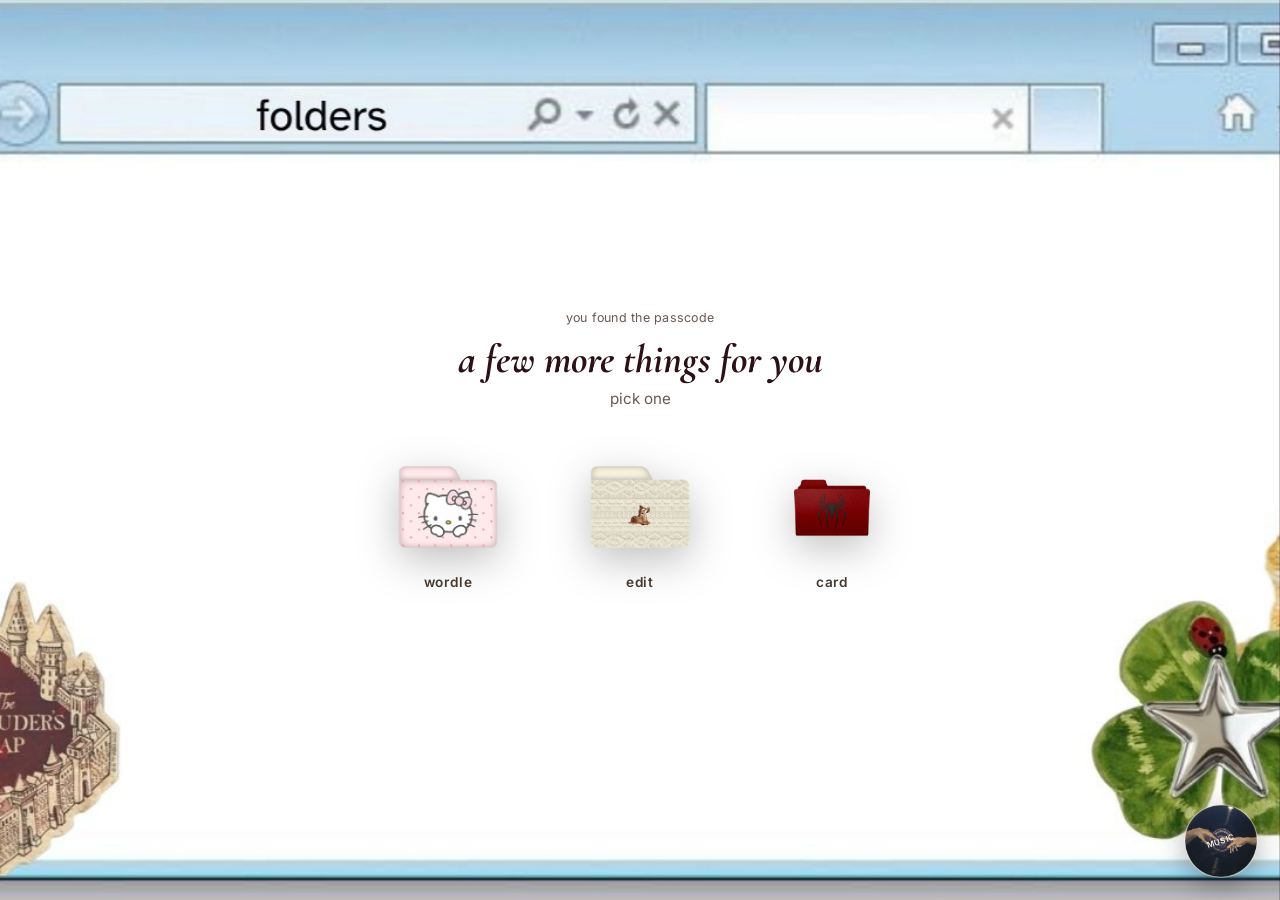
<file: folders.html>
<!DOCTYPE html>
<html lang="en">
<head>
<meta charset="UTF-8">
<meta name="viewport" content="width=device-width, initial-scale=1.0">
<title>a few more things</title>
<link rel="preconnect" href="https://fonts.googleapis.com">
<link href="https://fonts.googleapis.com/css2?family=Cormorant+Garamond:ital,wght@0,400;0,600;1,400&family=Inter:wght@400;500;600&display=swap" rel="stylesheet">
<link rel="stylesheet" href="css/default.css">
<link rel="stylesheet" href="css/style.css">
<link rel="stylesheet" href="css/folders.css">
</head>
<body class="gallery-body" data-music="assets/audio/folders.mp3">

<div class="folders-bg"></div>

<section class="screen is-active">
  <p class="eyebrow">you found the passcode</p>
  <h2 class="folders-title">a few more things for you</h2>
  <p class="folders-sub">pick one</p>

  <div class="folders-grid">
    <!-- EDIT ME — swap the href on any of these, or add more folders -->
    <a class="folder-item" href="wordle.html">
      <img src="assets/folders/hello-kitty.png" alt="">
      <span>wordle</span>
    </a>
    <a class="folder-item" href="final.html">
      <img src="assets/folders/fawn.png" alt="">
      <span>edit</span>
    </a>
    <a class="folder-item" href="card.html">
      <img src="assets/folders/spiderman.png" alt="">
      <span>card</span>
    </a>
  </div>
</section>

<script src="js/music.js"></script>
</body>
</html>
</file>
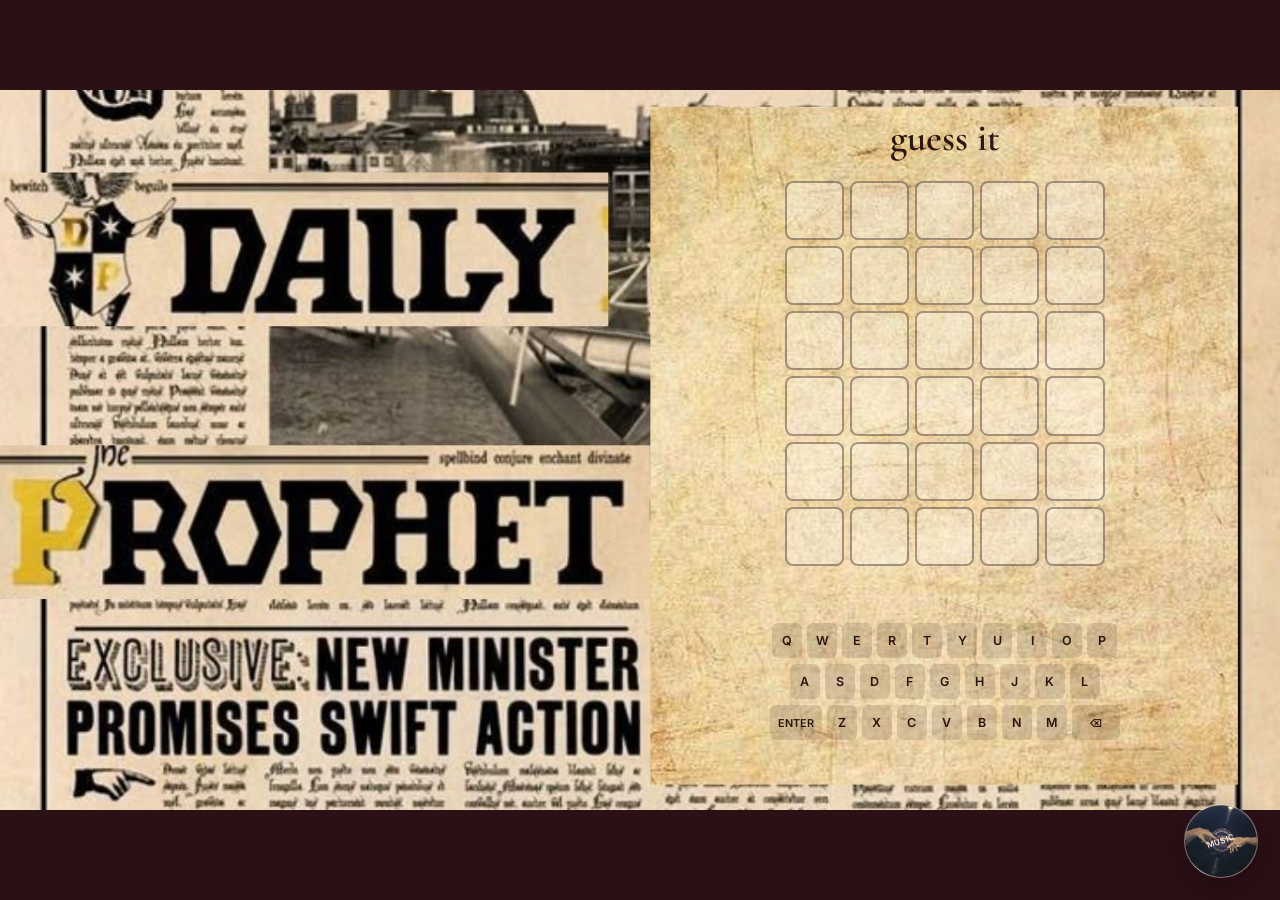
<file: wordle.html>
<!DOCTYPE html>
<html lang="en">
<head>
<meta charset="UTF-8">
<meta name="viewport" content="width=device-width, initial-scale=1.0">
<title>for you — one last thing</title>
<link rel="preconnect" href="https://fonts.googleapis.com">
<link href="https://fonts.googleapis.com/css2?family=Cormorant+Garamond:ital,wght@0,400;0,600;1,400&family=Inter:wght@400;500;600&display=swap" rel="stylesheet">
<link rel="stylesheet" href="css/default.css">
<link rel="stylesheet" href="css/style.css">
</head>
<body class="gallery-body" data-music="assets/audio/wordle.mp3">

<!-- Wordle background: the newspaper graphic, with the wordle box
     aligned to the blank parchment panel on the right. -->
<div class="wordle-bg-wrap" id="wordle-bg-wrap">
  <img id="wordle-bg-img" class="wordle-bg-img" src="assets/wordle-bg.jpg" alt="">
</div>

<!-- ===================== WORDLE — its own page now ===================== -->
<section id="screen-wordle" class="screen is-active">
  <div class="wordle-wrap" id="wordle-wrap">
    <p class="eyebrow">one word, five letters, plenty of feeling</p>
    <h2 class="wordle-title">guess it</h2>

    <div id="board" class="board"></div>

    <p class="wordle-msg" id="wordle-msg" aria-live="polite"></p>

    <div id="keyboard" class="keyboard"></div>

    <!-- EDIT ME — shown once the word is guessed (or the guesses run out) -->
    <button id="wordle-continue-btn" class="continue-btn">see what's next →</button>
  </div>
</section>

<script src="js/wordle.js"></script>
<script src="js/music.js"></script>
</body>
</html>
</file>
<file: css/default.css>
﻿body{margin:0;padding:0;background:#ffe;font-size:12px;overflow:auto}
#mainDiv{width:100%;height:100%}
#loveHeart{float:left;width:670px;height:625px}
#garden{width:100%;height:100%}
#elapseClock{text-align:right;font-size:18px;margin-top:10px;margin-bottom:10px}
#words{font-family:"sans-serif";width:500px;font-size:24px;color:#666}
#messages{display:none;text-align: center;font-size: 30px}
#elapseClock .digit{font-family:"digit";font-size:40px;text-align: center;}
#loveu{padding:5px;font-size:22px;margin-top:80px;margin-right:120px;text-align:right;display:none}
#loveu .signature{margin-top:10px;font-size:20px;font-style:italic}
#clickSound{display:none}
#code{float:left;width:440px;height:400px;color:#FDFBD4;font-family:"Consolas","Monaco","Bitstream Vera Sans Mono","Courier New","sans-serif";font-size:12px;opacity:0;visibility:hidden;transition:opacity 0.15s ease}
#code .string{color:#FDFBD4}
#code .keyword{color:#FDFBD4;font-weight:bold}
#code .placeholder{margin-left:15px}#code .space{margin-left:7px}
#code .comments{color:#F3F0E6}
#copyright{margin-top:10px;text-align:center;width:100%;color:#666}
#errorMsg{width:100%;text-align:center;font-size:24px;position:absolute;top:100px;left:0}
#copyright a{color:#666}
#icon{font-size: 48px;color: red;margin: 50 px; align-content: center;}
#heartspan{align-content: center;text-align: center;margin: 20px;}
</file>
<file: css/style.css>
/* ============================================================
   PALETTE (edit these to change the whole mood in one place)
   ============================================================ */
:root {
  --ink:        #2b1016;   /* deep wine, base background */
  --ink-2:      #1a0a0e;   /* darker edge for vignette */
  --blush:      #e8b4bc;   /* soft rose accent */
  --gold:       #c9a15a;   /* warm gold accent */
  --cream:      #f5ecdf;   /* main text on dark */
  --cream-dim:  #cdb9ad;   /* secondary text */
  --wrong:      #4a3b3d;
  --present:    #b8923f;
  --correct:    #6f8c5f;

  --serif: 'Cormorant Garamond', Georgia, serif;
  --sans:  'Inter', system-ui, sans-serif;
}

* { box-sizing: border-box; }

/* Shared background music control. */
.music-player {
  position: fixed;
  right: 22px;
  bottom: 22px;
  z-index: 1000;
  width: 74px;
  height: 74px;
  padding: 0;
  border: 0;
  border-radius: 50%;
  background: transparent;
  cursor: pointer;
  filter: drop-shadow(0 8px 14px rgba(0, 0, 0, 0.3));
}
.music-disc {
  display: grid;
  place-items: center;
  width: 100%;
  height: 100%;
  border: 1px solid rgba(245, 236, 223, 0.45);
  border-radius: 50%;
  background: url("../assets/disc.png") center / cover no-repeat;
  transition: transform 0.25s ease, box-shadow 0.25s ease;
}
.music-player:hover .music-disc,
.music-player:focus-visible .music-disc {
  transform: scale(1.08);
  box-shadow: 0 0 0 4px rgba(232, 180, 188, 0.2);
}
.music-player.is-playing .music-disc {
  animation: record-spin 4s linear infinite;
}
.music-label {
  color: #f5ecdf;
  font: 600 8px/1 var(--sans);
  letter-spacing: 0.08em;
  text-transform: uppercase;
  transform: rotate(-18deg);
}
@keyframes record-spin {
  to { transform: rotate(360deg); }
}
@media (max-width: 600px) {
  .music-player {
    right: 14px;
    bottom: 14px;
    width: 62px;
    height: 62px;
  }
}

html, body {
  margin: 0;
  min-height: 100vh;
  background: var(--ink);
  color: var(--cream);
  font-family: var(--sans);
  overflow-x: hidden;
}

/* ============================================================
   BACKGROUND
   Drop your own photo at assets/background.jpg and it will show
   automatically. Otherwise this soft gradient is the fallback.
   ============================================================ */
.bg-layer {
  position: fixed;
  inset: 0;
  z-index: 0;
  background:
    radial-gradient(circle at 20% 20%, rgba(232,180,188,0.12), transparent 55%),
    radial-gradient(circle at 80% 75%, rgba(201,161,90,0.10), transparent 50%),
    var(--ink);
  background-image:
    radial-gradient(circle at 20% 20%, rgba(232,180,188,0.12), transparent 55%),
    radial-gradient(circle at 80% 75%, rgba(201,161,90,0.10), transparent 50%),
    url('assets/background.jpg'), none;
  background-size: cover;
  background-position: center;
}
.bg-vignette {
  position: fixed;
  inset: 0;
  z-index: 0;
  pointer-events: none;
  background: radial-gradient(ellipse at center, transparent 40%, var(--ink-2) 130%);
}

/* ============================================================
   FINAL PAGE BACKGROUND (final.html)
   Drop your image at assets/final-bg.jpg. It fills the entire
   viewport edge-to-edge (cropping whatever spills past the
   screen's own shape, rather than leaving letterboxed bars on
   the sides). The video box aligns itself to the blank panel on
   that image (see js/final.js for the panel's measurements),
   recalculated on load/resize so it lines up at any screen size.
   Missing file? Falls back to the normal centered layout.
   ============================================================ */
.final-bg-wrap {
  position: fixed;
  inset: 0;
  z-index: 0;
  overflow: hidden;
  background: var(--ink);
}
.final-bg-img {
  position: absolute;
  inset: 0;
  width: 100%;
  height: 100%;
  object-fit: cover;
  display: block;
}
.final-wrap {
  position: relative;
  z-index: 2;
  text-align: center;
  animation: rise 1s ease both;
  display: flex;
  align-items: center;
  justify-content: center;
}
/* once js/final.js has measured the background image, it adds this
   class and moves the box to sit exactly inside the white starred
   panel — no padding/frame here, so the video wrap below fills that
   panel at its exact measured dimensions (1158x614). */
.final-wrap.positioned {
  position: fixed;
  padding: 0;
  overflow: hidden;
}
.final-video-wrap {
  position: relative;
  width: min(58vw, 700px);
  aspect-ratio: 1158 / 614;
  max-width: 100%;
  border-radius: 14px;
  overflow: hidden;
  background: #000;
}
.final-wrap.positioned .final-video-wrap {
  width: 100%;
  height: 100%;
  aspect-ratio: auto;
  border-radius: 0;
}
.final-video {
  display: block;
  width: 100%;
  height: 100%;
  object-fit: cover;
  background: #000;
}
/* the caption + play button sit on top of the video as a poster;
   clicking play fades this away and starts playback, tapping the
   playing video brings it back so it can be paused/replayed */
.final-poster {
  position: absolute;
  inset: 0;
  display: flex;
  flex-direction: column;
  align-items: center;
  justify-content: center;
  gap: 14px;
  padding: 24px;
  text-align: center;
  background: rgba(20, 13, 8, 0.34);
  transition: opacity 0.35s ease;
  cursor: pointer;
}
.final-poster.is-hidden {
  opacity: 0;
  pointer-events: none;
}
.final-caption {
  font-family: var(--serif);
  font-style: italic;
  font-size: clamp(1.4rem, 3.6vw, 2.3rem);
  color: #fff;
  text-shadow: 0 2px 16px rgba(0,0,0,0.6);
  margin: 0;
}
.final-caption-sub {
  font-family: var(--sans);
  font-size: clamp(0.85rem, 1.8vw, 1.05rem);
  color: #f5ecdf;
  text-shadow: 0 2px 10px rgba(0,0,0,0.6);
  margin: 0;
  letter-spacing: 0.02em;
}
.final-play-btn {
  width: 62px;
  height: 62px;
  flex-shrink: 0;
  border-radius: 50%;
  border: none;
  background: rgba(255,255,255,0.94);
  color: #2b1610;
  display: flex;
  align-items: center;
  justify-content: center;
  cursor: pointer;
  box-shadow: 0 8px 24px rgba(0,0,0,0.35);
  transition: transform 0.2s ease, background 0.2s ease;
}
.final-play-btn svg { margin-left: 3px; }
.final-play-btn:hover,
.final-play-btn:focus-visible { transform: scale(1.07); background: #fff; }

/* ============================================================
   SCREEN MANAGEMENT
   ============================================================ */
.screen {
  display: none;
  min-height: 100vh;
  width: 100%;
  align-items: center;
  justify-content: center;
  flex-direction: column;
  position: relative;
  padding: 24px;
}
.screen.is-active { display: flex; }

#screen-love {
  display: block !important;
  justify-content: flex-start;
  align-items: flex-start;
  padding: 0;
}
#screen-love #mainDiv {
  margin-left: 0;
}
#screen-love #content {
  margin-left: 20px !important;
  margin-top: 30px !important;
}

.eyebrow {
  font-family: var(--sans);
  font-size: 0.78rem;
  letter-spacing: 0.02em;
  color: var(--cream-dim);
  margin: 0 0 10px;
}

/* ============================================================
   SCREEN 1 — PASSWORD LOCK
   ============================================================ */
.lock-card {
  text-align: center;
  max-width: 420px;
  animation: rise 0.9s ease both;
}
.lock-title {
  font-family: var(--serif);
  font-weight: 600;
  font-size: clamp(2rem, 5vw, 2.8rem);
  margin: 0 0 8px;
  color: var(--cream);
}
.lock-sub {
  color: var(--cream-dim);
  margin: 0 0 28px;
  font-size: 0.95rem;
}
#password-form {
  display: flex;
  gap: 10px;
  justify-content: center;
}
#password-input {
  background: rgba(255,255,255,0.06);
  border: 1px solid rgba(232,180,188,0.35);
  color: var(--cream);
  padding: 12px 16px;
  border-radius: 999px;
  font-size: 1rem;
  width: 220px;
  text-align: center;
  letter-spacing: 0.15em;
  outline: none;
  transition: border-color 0.2s ease;
}
#password-input:focus { border-color: var(--gold); }
#password-form button {
  background: var(--blush);
  color: var(--ink-2);
  border: none;
  padding: 12px 22px;
  border-radius: 999px;
  font-family: var(--sans);
  font-weight: 600;
  font-size: 0.9rem;
  cursor: pointer;
  transition: transform 0.15s ease, background 0.2s ease;
}
#password-form button:hover { background: var(--gold); transform: translateY(-1px); }
.lock-error {
  color: #e39aa4;
  font-size: 0.85rem;
  margin-top: 14px;
  height: 1em;
  opacity: 0;
}
.lock-error.show { opacity: 1; animation: shake 0.4s ease; }

@keyframes rise { from { opacity: 0; transform: translateY(14px); } to { opacity: 1; transform: translateY(0); } }
@keyframes shake {
  0%, 100% { transform: translateX(0); }
  25% { transform: translateX(-6px); }
  75% { transform: translateX(6px); }
}

/* ============================================================
   SCREEN 2 — FLOWER DROP
   Falling flowers use assets/flowers.png (one image, many copies
   fall + rotate at random offsets). Swap the file to change look.
   ============================================================ */
#screen-flowers { overflow: hidden; }
/* decorative Snoopy stickers, sitting behind the falling flowers
   (this div comes before #flower-field in the HTML, so the flowers
   naturally render in front of it) */
.flower-decor {
  position: absolute;
  inset: 0;
  pointer-events: none;
}
.flower-decor-img {
  position: absolute;
  width: 120px;
  height: auto;
  opacity: 0;
  filter: drop-shadow(0 6px 14px rgba(0,0,0,0.35));
  animation: rise 1s ease 0.2s both;
}
.decor-bl { left: 2%;  bottom: 3%; width: 130px; }
.decor-tr { right: 3%; top: 5%;    width: 130px; }
.decor-br { right: 4%; bottom: 4%; width: 110px; }
@media (max-width: 560px) {
  .flower-decor-img { width: 80px !important; }
}
#flower-field {
  position: absolute;
  inset: 0;
  pointer-events: none;
}
.falling-flower {
  position: absolute;
  top: -120px;
  width: 64px;
  height: auto;
  opacity: 0.95;
  animation-name: fall;
  animation-timing-function: ease-in;
  animation-fill-mode: forwards;
  filter: drop-shadow(0 6px 10px rgba(0,0,0,0.35));
}
@keyframes fall {
  from { transform: translateY(0) rotate(0deg); }
  to   { transform: translateY(115vh) rotate(340deg); }
}
.flower-caption {
  font-family: var(--serif);
  font-style: italic;
  font-size: clamp(1.6rem, 4vw, 2.4rem);
  color: var(--cream);
  opacity: 0;
  animation: rise 1s ease 1.4s both;
  z-index: 2;
}

/* ============================================================
   SCREEN — FIRST-PERSON GALLERY
   ============================================================ */
.gallery-screen {
  padding: 0 !important;
  overflow: hidden;
}

/* -- entry card, shown before the visitor walks in -- */
.gallery-start {
  position: relative;
  z-index: 3;
  text-align: center;
  max-width: 460px;
  animation: rise 0.9s ease both;
}
.gallery-start-title {
  font-family: var(--serif);
  font-weight: 600;
  font-size: clamp(1.8rem, 4.5vw, 2.6rem);
  margin: 0 0 14px;
  color: var(--cream);
}
.gallery-start-sub {
  color: var(--cream-dim);
  font-size: 0.95rem;
  line-height: 1.6;
  margin: 0 0 28px;
}

/* -- the 3d canvas + its HUD, hidden until "walk in" is pressed -- */
.gallery-3d {
  position: fixed;
  inset: 0;
  display: none;
}
.gallery-3d.is-active { display: block; }

#gallery-canvas {
  position: absolute;
  inset: 0;
  width: 100%;
  height: 100%;
  display: block;
  cursor: none;
}

.crosshair {
  position: absolute;
  top: 50%;
  left: 50%;
  width: 22px;
  height: 22px;
  margin: -11px 0 0 -11px;
  pointer-events: none;
  z-index: 4;
  transform: translate(-50%, -50%);
  transition: left 0.08s ease-out, top 0.08s ease-out;
}
.crosshair-dot {
  position: absolute;
  top: 50%;
  left: 50%;
  width: 5px;
  height: 5px;
  margin: -2.5px 0 0 -2.5px;
  border-radius: 50%;
  background: var(--cream);
  opacity: 0.65;
  transition: background 0.15s ease, opacity 0.15s ease;
}
.crosshair-ring {
  position: absolute;
  inset: 0;
  border-radius: 50%;
  border: 1.5px solid var(--cream);
  opacity: 0;
  transform: scale(0.6);
  transition: opacity 0.18s ease, transform 0.18s ease, border-color 0.18s ease;
}
/* the "cursor thing" — crosshair lights up gold and expands when a
   painting is within click range and dead center in view */
.crosshair--active .crosshair-dot {
  background: #f0c987;
  opacity: 1;
}
.crosshair--active .crosshair-ring {
  opacity: 1;
  transform: scale(1);
  border-color: #f0c987;
}

.gallery-hint {
  position: absolute;
  top: calc(50% + 22px);
  left: 50%;
  transform: translateX(-50%) translateY(4px);
  margin: 0;
  padding: 5px 14px;
  background: rgba(26,10,14,0.6);
  border: 1px solid rgba(240,201,135,0.35);
  border-radius: 999px;
  color: #f0c987;
  font-size: 0.78rem;
  letter-spacing: 0.02em;
  white-space: nowrap;
  opacity: 0;
  pointer-events: none;
  transition: opacity 0.18s ease, transform 0.18s ease;
  z-index: 4;
}
.gallery-hint.show {
  opacity: 1;
  transform: translateX(-50%) translateY(0);
}

.gallery-resume {
  position: absolute;
  inset: 0;
  display: none;
  align-items: center;
  justify-content: center;
  background: rgba(26,10,14,0.55);
  color: var(--cream);
  font-family: var(--serif);
  font-size: 1.3rem;
  letter-spacing: 0.02em;
  cursor: pointer;
}
.gallery-resume.show { display: flex; }

.gallery-progress {
  position: absolute;
  top: 20px;
  left: 50%;
  transform: translateX(-50%);
  margin: 0;
  padding: 8px 18px;
  background: rgba(26,10,14,0.55);
  border: 1px solid rgba(232,180,188,0.25);
  border-radius: 999px;
  color: var(--cream-dim);
  font-size: 0.8rem;
  letter-spacing: 0.03em;
}

.gallery-finish-btn {
  position: absolute;
  bottom: 26px;
  left: 50%;
  transform: translateX(-50%);
  background: rgba(26,10,14,0.65);
}
.gallery-finish-btn:not(.show) { display: none; }

.gallery-video-overlay {
  position: absolute;
  inset: 0;
  display: none;
  align-items: center;
  justify-content: center;
  background: rgba(20,8,11,0.86);
  z-index: 5;
}
.gallery-video-overlay.show { display: flex; }
.gallery-video-card {
  display: inline-flex;
  flex-direction: column;
  align-items: center;
  max-width: min(920px, 92vw);
  text-align: center;
  animation: rise 0.35s ease both;
}
.gallery-video-name {
  font-family: var(--serif);
  font-style: italic;
  font-size: 1.4rem;
  color: var(--cream);
  margin: 0 0 12px;
}
.gallery-video-card video {
  display: block;
  width: auto;
  height: auto;
  max-width: min(920px, 92vw);
  max-height: 74vh;
  object-fit: contain;
  border-radius: 10px;
  background: #000;
  border: 1px solid rgba(232,180,188,0.3);
}
.gallery-video-close {
  margin-top: 18px;
  background: transparent;
  border: 1px solid var(--gold);
  color: var(--gold);
  padding: 10px 22px;
  border-radius: 999px;
  font-family: var(--sans);
  font-weight: 600;
  font-size: 0.85rem;
  cursor: pointer;
}
.gallery-video-close:hover { background: var(--gold); color: var(--ink-2); }

/* ============================================================
   SCREEN 3 — WORDLE
   ============================================================ */

/* the newspaper background image (wordle.html) — full viewport,
   letterboxed so it's never cropped, which keeps the parchment
   panel visible (and alignable) on any screen size */
.wordle-bg-wrap {
  position: fixed;
  inset: 0;
  z-index: 0;
  display: flex;
  align-items: center;
  justify-content: center;
  background: var(--ink);
}
.wordle-bg-img {
  max-width: 100%;
  max-height: 100%;
  width: auto;
  height: auto;
  display: block;
}
/* fallback for narrow/tall screens where the parchment panel would
   render too small to hold the puzzle — cover the screen instead
   of trying to align to the panel, with a scrim so the normal
   light text (used by the non-positioned .wordle-wrap) stays legible */
.wordle-bg-wrap.cover-mode .wordle-bg-img {
  width: 100%;
  height: 100%;
  object-fit: cover;
}
.wordle-bg-wrap.cover-mode::after {
  content: "";
  position: absolute;
  inset: 0;
  background: rgba(20, 8, 11, 0.55);
}

.wordle-wrap {
  text-align: center;
  width: 100%;
  max-width: 420px;
  animation: rise 0.7s ease both;
}
/* once js/wordle.js has measured the background image, it adds this
   class and switches the box to sit exactly inside the parchment
   panel instead of the normal centered layout */
.wordle-wrap.positioned {
  position: fixed;
  max-width: none;
  width: auto;
  display: flex;
  flex-direction: column;
  justify-content: center;
  padding: 20px;
  overflow: auto;
}
.wordle-title {
  font-family: var(--serif);
  font-weight: 600;
  font-size: clamp(1.8rem, 4.5vw, 2.4rem);
  margin: 0 0 20px;
}
.board {
  display: grid;
  grid-template-rows: repeat(6, 1fr);
  gap: 6px;
  margin: 0 auto 20px;
  width: min(320px, 80vw);
}
.board-row {
  display: grid;
  grid-template-columns: repeat(5, 1fr);
  gap: 6px;
}
.tile {
  aspect-ratio: 1;
  border: 2px solid rgba(232,180,188,0.35);
  border-radius: 8px;
  display: flex;
  align-items: center;
  justify-content: center;
  font-family: var(--sans);
  font-weight: 600;
  font-size: 1.3rem;
  text-transform: uppercase;
  color: var(--cream);
  background: rgba(255,255,255,0.03);
  transition: transform 0.25s ease;
}
.tile.filled { border-color: var(--cream-dim); }
.tile.correct { background: var(--correct); border-color: var(--correct); }
.tile.present { background: var(--present); border-color: var(--present); }
.tile.wrong   { background: var(--wrong);   border-color: var(--wrong); }
.tile.pop { transform: scale(1.08); }

.wordle-msg {
  min-height: 1.4em;
  color: var(--blush);
  font-size: 0.95rem;
  margin: 0 0 16px;
}

.keyboard {
  display: flex;
  flex-direction: column;
  gap: 6px;
  align-items: center;
  margin-bottom: 26px;
}
.keyboard-row { display: flex; gap: 5px; }
.key {
  background: rgba(255,255,255,0.08);
  border: none;
  color: var(--cream);
  padding: 10px 8px;
  min-width: 30px;
  border-radius: 6px;
  font-family: var(--sans);
  font-size: 0.78rem;
  font-weight: 600;
  cursor: pointer;
  text-transform: uppercase;
}
.key.wide { min-width: 48px; font-size: 0.68rem; }
.key.correct { background: var(--correct); }
.key.present { background: var(--present); }
.key.wrong   { background: var(--wrong); opacity: 0.6; }

.continue-btn {
  background: transparent;
  border: 1px solid var(--gold);
  color: var(--gold);
  padding: 12px 26px;
  border-radius: 999px;
  font-family: var(--sans);
  font-weight: 600;
  font-size: 0.9rem;
  cursor: pointer;
  opacity: 0;
  transform: translateY(8px);
  transition: opacity 0.4s ease, transform 0.4s ease, background 0.2s ease, color 0.2s ease;
}
.continue-btn.show { opacity: 1; transform: translateY(0); }
.continue-btn:not(:disabled):hover { background: var(--gold); color: var(--ink-2); }
.continue-btn:disabled { cursor: default; }

@media (max-width: 420px) {
  .key { padding: 9px 6px; min-width: 24px; }
}

/* ------------------------------------------------------------
   wordle-on-parchment: once positioned over the newspaper
   background, the default light/cream palette (built for a dark
   background) disappears against the light panel — darken text,
   tiles, and keys here so it stays legible on parchment. Filled
   tiles (correct/present/wrong) already have their own solid
   color and keep their cream lettering.
   ------------------------------------------------------------ */
.wordle-wrap.positioned .eyebrow,
.wordle-wrap.positioned .wordle-title {
  color: #2b1610;
  text-shadow: none;
}
.wordle-wrap.positioned .wordle-msg {
  color: #6b2f2f;
}
.wordle-wrap.positioned .tile {
  color: #2b1610;
  background: rgba(255, 255, 255, 0.28);
  border-color: rgba(43, 22, 16, 0.4);
}
.wordle-wrap.positioned .tile.filled {
  border-color: rgba(43, 22, 16, 0.75);
}
/* these need to win over ".wordle-wrap.positioned .tile" above — same
   specificity would otherwise let source order decide, which was
   silently wiping out the green/yellow/gray fill on every guess */
.wordle-wrap.positioned .tile.correct {
  color: var(--cream);
  background: var(--correct);
  border-color: var(--correct);
}
.wordle-wrap.positioned .tile.present {
  color: var(--cream);
  background: var(--present);
  border-color: var(--present);
}
.wordle-wrap.positioned .tile.wrong {
  color: var(--cream);
  background: var(--wrong);
  border-color: var(--wrong);
}
.wordle-wrap.positioned .key {
  background: rgba(43, 22, 16, 0.14);
  color: #2b1610;
}
.wordle-wrap.positioned .key.correct {
  color: var(--cream);
  background: var(--correct);
}
.wordle-wrap.positioned .key.present {
  color: var(--cream);
  background: var(--present);
}
.wordle-wrap.positioned .key.wrong {
  color: var(--cream);
  background: var(--wrong);
  opacity: 0.6;
}
.wordle-wrap.positioned .continue-btn {
  border-color: #6b4f22;
  color: #4a2f14;
}
.wordle-wrap.positioned .continue-btn:hover {
  background: #6b4f22;
  color: var(--cream);
}
</file>
<file: css/folders.css>
/* ============================================================
   FOLDERS PAGE (folders.html) — shown after the tunnel passcode.
   Three clickable folder icons leading to the other pages.
   ============================================================ */

.folders-bg {
  position: fixed;
  inset: 0;
  z-index: 0;
  background: url('../assets/folders-bg.jpg') center / cover no-repeat;
}

/* the shared .eyebrow style is light-colored for the dark theme;
   this page has a light background, so override it here */
.eyebrow { color: #6b5850; }

.folders-title {
  font-family: var(--serif);
  font-style: italic;
  font-size: clamp(1.7rem, 4.5vw, 2.5rem);
  color: var(--ink);
  margin: 0 0 6px;
  text-align: center;
}

.folders-sub {
  color: #6b5850;
  font-size: 0.95rem;
  margin: 0 0 44px;
}

.folders-grid {
  display: flex;
  flex-wrap: wrap;
  gap: 52px;
  justify-content: center;
  max-width: 640px;
}

.folder-item {
  display: flex;
  flex-direction: column;
  align-items: center;
  gap: 12px;
  width: 140px;
  text-decoration: none;
  transition: transform 0.2s ease;
}
.folder-item:hover,
.folder-item:focus-visible {
  transform: translateY(-6px);
}

.folder-item img {
  width: 110px;
  height: 110px;
  object-fit: contain;
  filter: drop-shadow(0 12px 20px rgba(0,0,0,0.25));
}

.folder-item span {
  font-family: var(--sans);
  font-weight: 600;
  font-size: 0.85rem;
  letter-spacing: 0.06em;
  color: #4a3b30;
  text-transform: lowercase;
}
</file>
